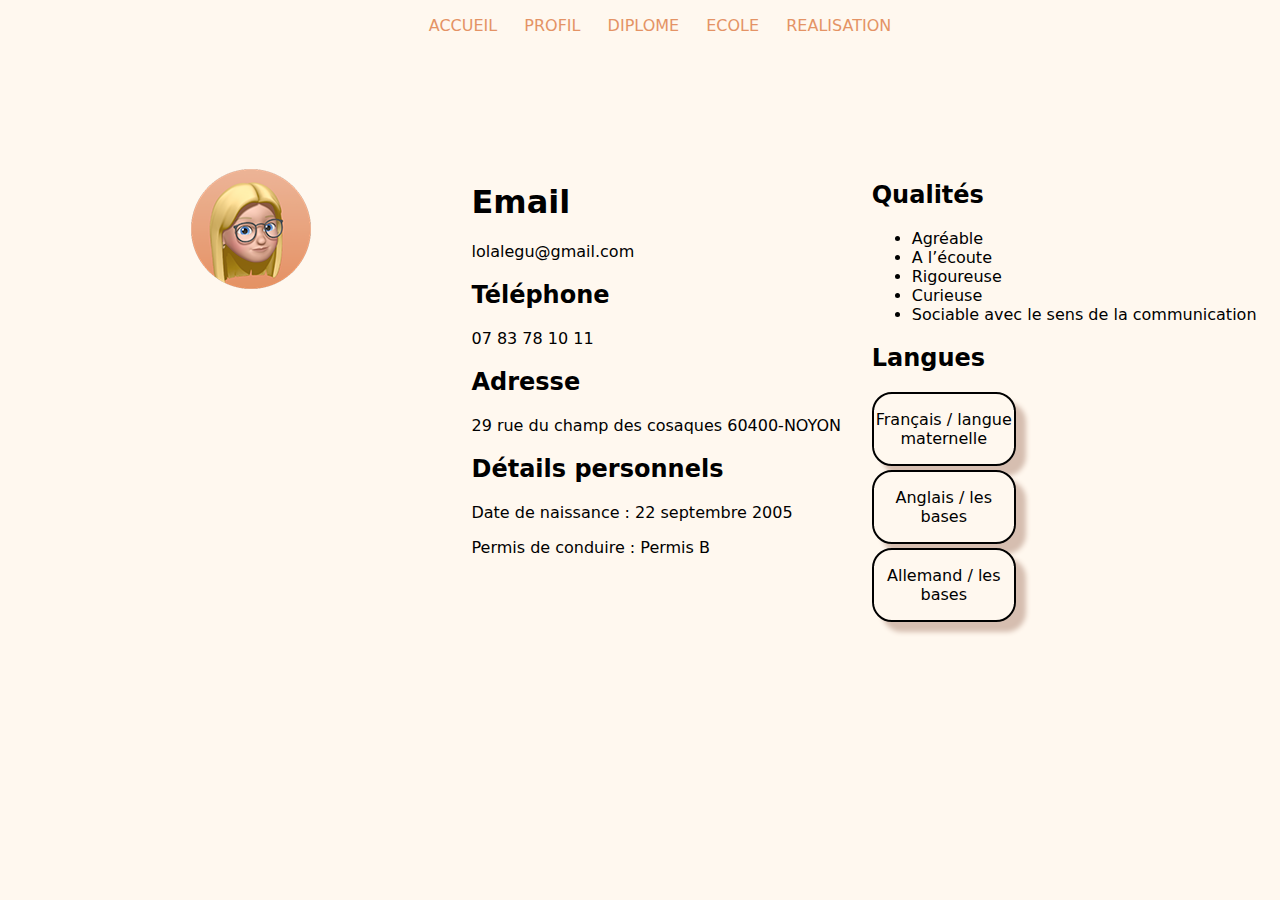
<file: index2.html>
<!DOCTYPE html>
<html lang="fr">

<head>
    <meta charset="UTF-8">
    <meta name="viewport" content="width=device-width, initial-scale=1.0">
    <link rel="stylesheet" href="assets/css/style2.css">
    <title>profil</title>
</head>

<body>
    <header>

        <nav>
            <ul>
                <li><a href="index.html">ACCUEIL</a></li>
                <li><a href="index2.html">PROFIL</a></li>
                <li><a href="index3.html">DIPLOME</a></li>
                <li><a href="index4.html">ECOLE</a></li>
                <li><a href="index5.html">REALISATION</a></li>
            </ul>
        </nav>
        <div></div>
    </header>

    <main>
        <img src="assets/img/moi_profil.png" alt="photo de Lola Le Guiff Dumesges">
        <section>
            <h1>Email</h1>
            <p>lolalegu@gmail.com</p>
            <h2>Téléphone</h2>
            <p>07 83 78 10 11</p>
            <h2>Adresse</h2>
            <p>29 rue du champ des cosaques 60400-NOYON</p>
            <h2>Détails personnels</h2>
            <p>Date de naissance : 22 septembre 2005</p>
            <p>Permis de conduire : Permis B</p>
        </section>
        <section>
            <h2>Qualités</h2>
            <ul>
                <li>Agréable</li>
                <li>A l’écoute</li>
                <li>Rigoureuse</li>
                <li>Curieuse</li>
                <li>Sociable avec le sens de la communication</li>
            </ul>
            <h2>Langues</h2>
            <section class="one">
                <p>Français / langue maternelle</p>
            </section>
            <section class="two">
                <p>Anglais / les bases</p>
            </section>
            <section class="three">
                <p>Allemand / les bases</p>
            </section>
        </section>
    </main>


</body>

</html>
</file>
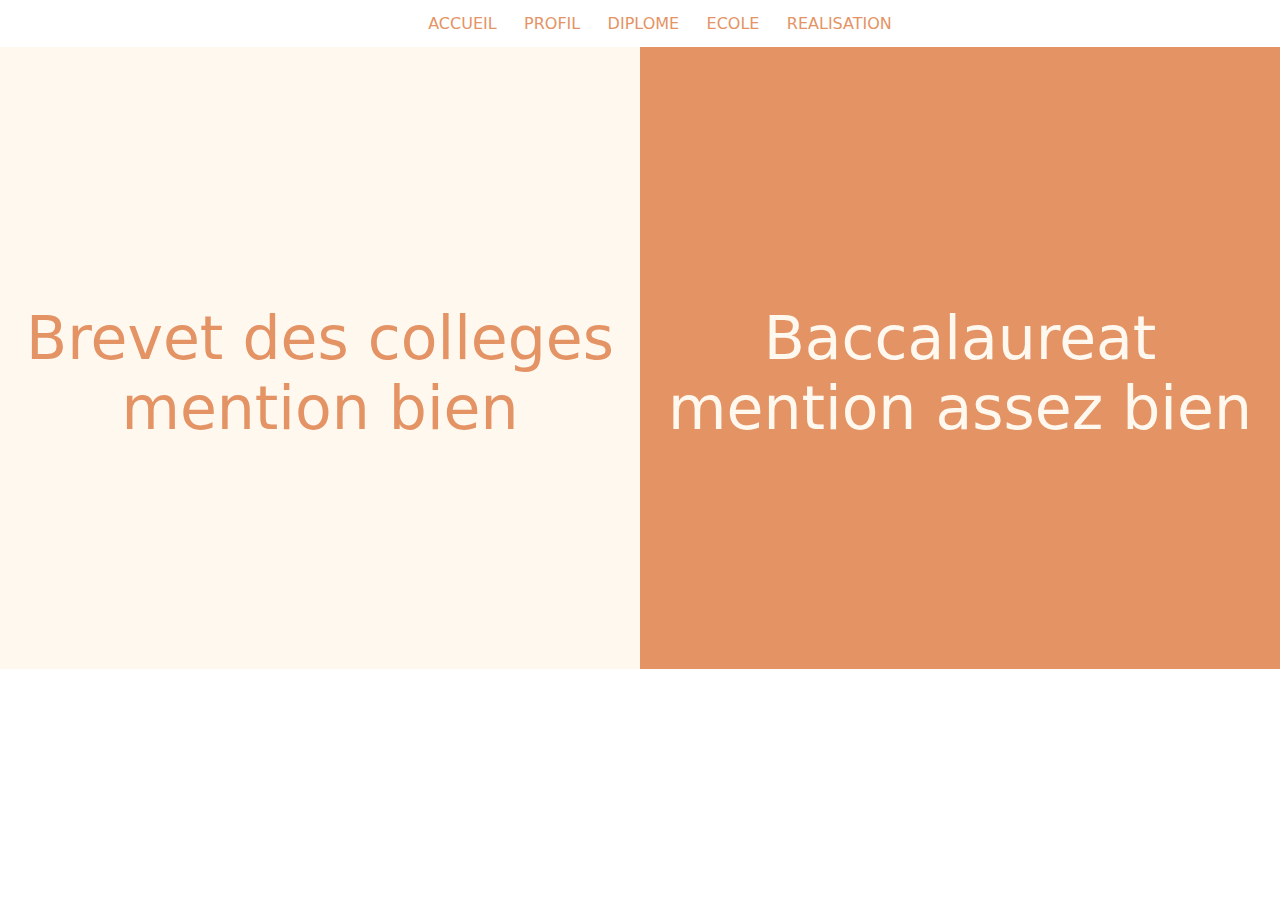
<file: index3.html>
<!DOCTYPE html>
<html lang="fr">

<head>
    <meta charset="UTF-8">
    <meta name="viewport" content="width=device-width, initial-scale=1.0">
    <link rel="stylesheet" href="assets/css/style3.css">
    <title>diplôme</title>
</head>

<body>
    <header>
        <div></div>
        <nav>
            <ul>
                <li><a href="index.html">ACCUEIL</a></li>
                <li><a href="index2.html">PROFIL</a></li>
                <li><a href="index3.html">DIPLOME</a></li>
                <li><a href="index4.html">ECOLE</a></li>
                <li><a href="index5.html">REALISATION</a></li>
            </ul>
        </nav>
        <div></div>
    </header>

    <main>
        <section class="white">
            <p>Brevet des colleges</p>
            <p class="p1">mention bien</p>
        </section>
        <section class="black">
            <p>Baccalaureat</p>
            <p class="p2">mention assez bien</p>
        </section>
    </main>
</body>

</html>
</file>
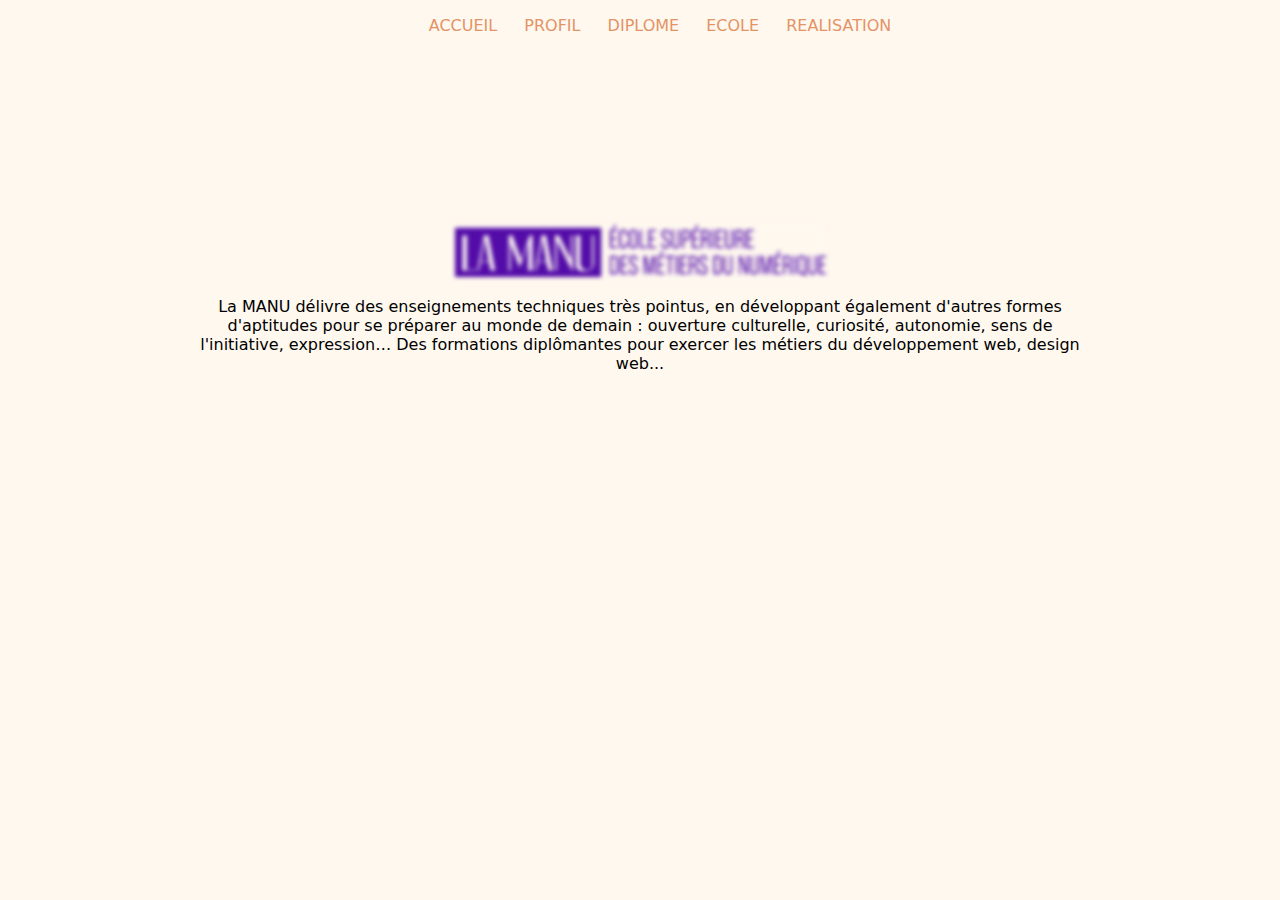
<file: index4.html>
<!DOCTYPE html>
<html lang="fr">

<head>
    <meta charset="UTF-8">
    <meta name="viewport" content="width=device-width, initial-scale=1.0">
    <link rel="stylesheet" href="assets/css/style4.css">
    <title>Ecole</title>
</head>

<body>
    <header>
        <nav>
            <ul>
                <li><a href="index.html">ACCUEIL</a></li>
                <li><a href="index2.html">PROFIL</a></li>
                <li><a href="index3.html">DIPLOME</a></li>
                <li><a href="index4.html">ECOLE</a></li>
                <li><a href="index5.html">REALISATION</a></li>
            </ul>
        </nav>
    </header>

    <main>
        <a href="https://lamanu.fr" target="_blank"><img
            src="assets/img/LaManuUltraCompact_RVB_white.gif"
            alt="logo LA MANU"></a>
        <p>La MANU délivre des enseignements techniques très pointus, en développant également d'autres formes
            d'aptitudes pour se préparer au monde de demain : ouverture culturelle, curiosité, autonomie, sens de
            l'initiative, expression… Des formations diplômantes pour exercer les métiers du développement web, design
            web...</p>
    </main>



</body>

</html>
</file>
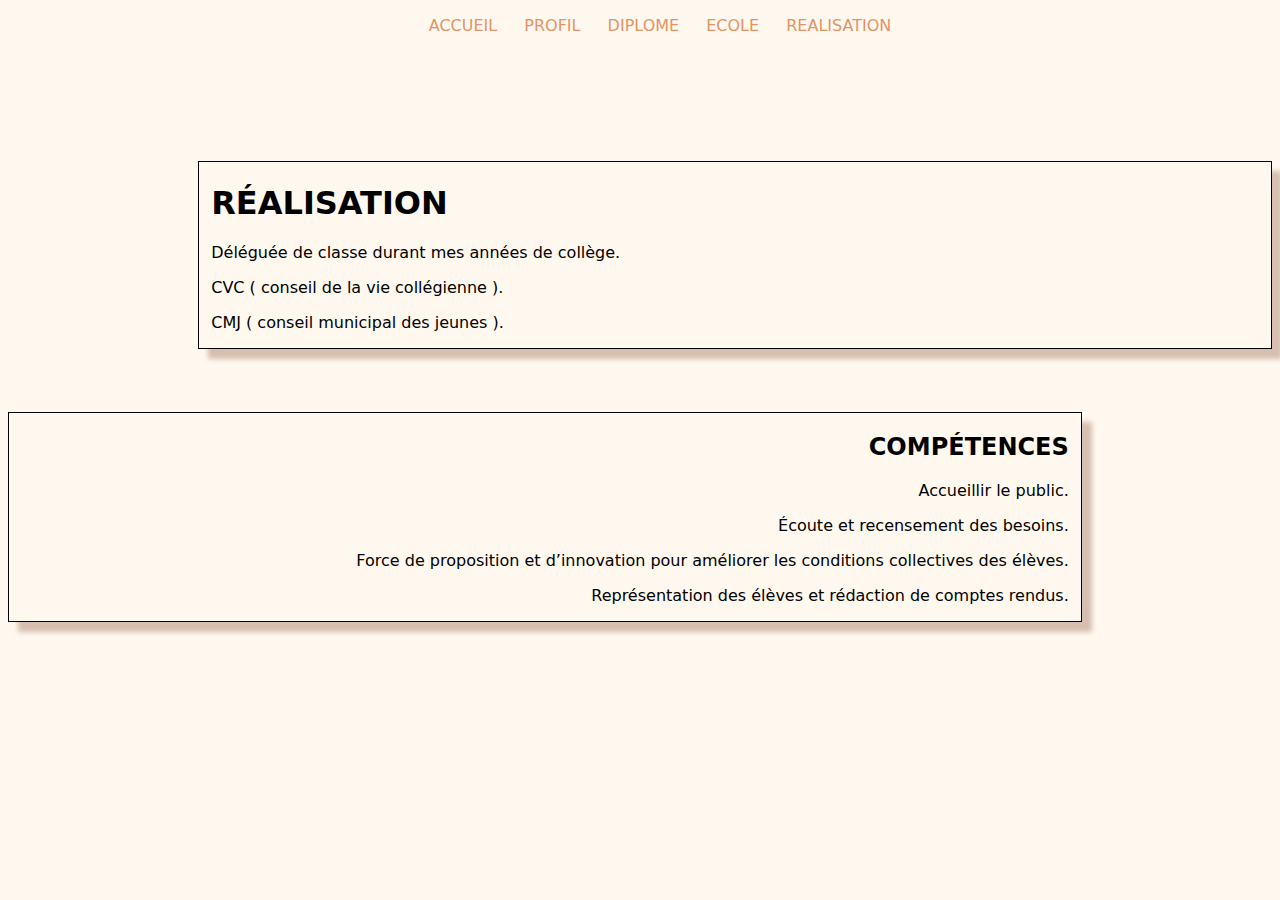
<file: index5.html>
<!DOCTYPE html>
<html lang="fr">

<head>
    <meta charset="UTF-8">
    <meta name="viewport" content="width=device-width, initial-scale=1.0">
    <link rel="stylesheet" href="assets/css/style5.css">
    <title>Ecole</title>
</head>

<body>
    <header>
        <nav>
            <ul>
                <li><a href="index.html">ACCUEIL</a></li>
                <li><a href="index2.html">PROFIL</a></li>
                <li><a href="index3.html">DIPLOME</a></li>
                <li><a href="index4.html">ECOLE</a></li>
                <li><a href="index5.html">REALISATION</a></li>
            </ul>
        </nav>
    </header>

    <main>
        <div id="realisation">
            <section class="realisation">
                <h1>RÉALISATION</h1>
                <p>Déléguée de classe durant mes années de collège.</p>
                <p>CVC ( conseil de la vie collégienne ).</p>
                <p>CMJ ( conseil municipal des jeunes ).</p>
            </section>
            <section class="competence">
                <h2>COMPÉTENCES</h2>
                <p>Accueillir le public.</p>
                <p>Écoute et recensement des besoins.</p>
                <p>Force de proposition et d’innovation pour améliorer les conditions collectives des élèves.</p>
                <p>Représentation des élèves et rédaction de comptes rendus.</p>
            </section>
        </div>
    </main>



</body>

</html>
</file>
<file: assets/css/style2.css>
* {
    background-color: rgb(255, 248, 239);
    font-family: system-ui, -apple-system, BlinkMacSystemFont, 'Segoe UI', Roboto, Oxygen, Ubuntu, Cantarell, 'Open Sans', 'Helvetica Neue', sans-serif;
}

@media screen and (min-width:640px) {

    img {
        margin-top: 2%;
        margin-left: 30%;
    }

    img:hover {
        transition: .4s ease;
        transform: scale(1.2) rotate(1deg);
        overflow: hidden;
    }

    header {
        text-align: center;
        color: rgb(228, 147, 101);
    }

    a:hover {
        background-color: rgb(228, 147, 101);
        color: white;
        border-radius: 3px;
        transition: .7s;
    }

    nav ul li a {
        text-decoration: none;
        margin: 0.5%;
        padding: 0.4%;
        color: rgb(228, 147, 101);
    }

    nav ul li {
        list-style-type: none;
        display: inline;
    }

    main {
        margin-left: 5%;
        margin-top: 10%;
        display: grid;
        grid-template-columns: 1fr 1fr 1fr;
    }


    .one {
        border: 2px solid;
        box-shadow: 10px 10px 5px rgb(214, 190, 176);
        border-radius: 20px;
        margin-right: 64%;
        text-align: center;
        margin-top: 1%;
    }

    .two {
        border: 2px solid;
        box-shadow: 10px 10px 5px rgb(214, 190, 176);
        border-radius: 20px;
        margin-right: 64%;
        text-align: center;
        margin-top: 1%;
    }

    .three {
        border: 2px solid;
        box-shadow: 10px 10px 5px rgb(214, 190, 176);
        border-radius: 20px;
        margin-right: 64%;
        text-align: center;
        margin-top: 1%;
    }

}


@media screen and (max-width:640px) {

    img {
        margin-top: 2%;
        margin-left: 30%;
    }

    img:hover {
        transition: .4s ease;
        transform: scale(1.2) rotate(1deg);
        overflow: hidden;
    }

    header {
        color: rgb(228, 147, 101);
    }

    a:hover {
        background-color: rgb(228, 147, 101);
        color: white;
        border-radius: 3px;
        transition: .7s;
    }

    nav ul li a {
        text-decoration: none;
        color: rgb(228, 147, 101);
        margin-left: 5%;
    }
    
    nav ul li {
        list-style-type: none;
        display: inline;
    }

    .one {
        border: 2px solid;
        box-shadow: 10px 10px 5px rgb(214, 190, 176);
        border-radius: 20px;
        margin-right: 64%;
        text-align: center;
        margin-top: 1%;
    }

    .two {
        border: 2px solid;
        box-shadow: 10px 10px 5px rgb(214, 190, 176);
        border-radius: 20px;
        margin-right: 64%;
        text-align: center;
        margin-top: 1%;
    }

    .three {
        border: 2px solid;
        box-shadow: 10px 10px 5px rgb(214, 190, 176);
        border-radius: 20px;
        margin-right: 64%;
        text-align: center;
        margin-top: 1%;
    }

}
</file>
<file: assets/css/style3.css>
* {
    font-family: system-ui, -apple-system, BlinkMacSystemFont, 'Segoe UI', Roboto, Oxygen, Ubuntu, Cantarell, 'Open Sans', 'Helvetica Neue', sans-serif;
    margin: 0%;
}

@media screen and (min-width:640px) {

    header {
        text-align: center;
        color: rgb(228, 147, 101);
        padding-top: 1.1%;
        padding-bottom: 1.1%;
    }

    a:hover {
        background-color: rgb(228, 147, 101);
        color: white;
        border-radius: 3px;
        transition: .7s;
    }

    nav ul li a {
        text-decoration: none;
        margin: 0.5%;
        padding: 0.4%;
        color: rgb(228, 147, 101);
    }

    nav ul li {
        list-style-type: none;
        display: inline;
    }

    main {
        display: grid;
        grid-template-columns: 1fr 1fr;
    }

    .white {
        background-color: rgb(255, 248, 239);
        padding-top: 40%;
        margin: 0%;
    }

    .white p {
        text-align: center;
        color: rgb(228, 147, 101);
        font-size: 60px;
    }

    .black {
        background-color: rgb(228, 147, 101);
        padding-bottom: 35.3%;
        padding-top: 40%;
    }

    .black p {
        color: rgb(255, 248, 239);
        text-align: center;
        font-size: 60px;
    }
}


@media screen and (max-width:640px){

    header {
        color: rgb(228, 147, 101);
        padding-top: 4.5%;
        padding-bottom: 1.1%;
    }

    a:hover {
        background-color: rgb(228, 147, 101);
        color: white;
        border-radius: 3px;
        transition: .7s;
    }

    nav ul li a {
        text-decoration: none;
        color: rgb(228, 147, 101);
        margin-left: 5%;
    }
    
    nav ul li {
        list-style-type: none;
        display: inline;
        margin-left: 1%;
    }

    main {
        display: grid;
        grid-template-columns: 1fr;
    }

    .white {
        background-color: rgb(255, 248, 239);
        padding-top: 40%;
        padding-bottom: 40%;
        margin: 0%;
    }

    .white p {
        text-align: center;
        color: rgb(228, 147, 101);
        font-size: 60px;
    }

    .black {
        background-color: rgb(228, 147, 101);
        padding-bottom: 33%;
        padding-top: 40%;
    }

    .black p {
        color: rgb(255, 248, 239);
        text-align: center;
        font-size: 60px;
    }


}
</file>
<file: assets/css/style4.css>
* {
    background-color: rgb(255, 248, 239);
    font-family: system-ui, -apple-system, BlinkMacSystemFont, 'Segoe UI', Roboto, Oxygen, Ubuntu, Cantarell, 'Open Sans', 'Helvetica Neue', sans-serif;
}

@media screen and (min-width:640px) {

    header {
        text-align: center;
        color: rgb(228, 147, 101);
    }

    a:hover {
        background-color: rgb(228, 147, 101);
        color: white;
        border-radius: 3px;
        transition: .7s;
    }

    nav ul li a {
        text-decoration: none;
        margin: 0.5%;
        padding: 0.4%;
        color: rgb(228, 147, 101);
    }

    nav ul li {
        list-style-type: none;
        display: inline;
    }

    main {
        text-align: center;
        margin: 15%;
    }

    img {
        -webkit-filter: blur(2px);
        filter: blur(2px);
        -webkit-transition: .3s ease-in-out;
        transition: .3s ease-in-out;
    }

    img:hover {
        -webkit-filter: blur(0);
        filter: blur(0);
    }

}


@media screen and (max-width:640px) {

    header {
        margin-right: 5%;
        color: rgb(228, 147, 101);
    }

    a:hover {
        background-color: rgb(228, 147, 101);
        color: white;
        border-radius: 3px;
        transition: .7s;
    }

    nav ul li a {
        text-decoration: none;
        color: rgb(228, 147, 101);
        margin-left: 5%;
    }
    
    nav ul li {
        list-style-type: none;
        display: inline;
    }

    main {
        text-align: center;
        margin: 15%;
    }

    img {
        -webkit-filter: blur(2px);
        filter: blur(2px);
        -webkit-transition: .3s ease-in-out;
        transition: .3s ease-in-out;
        width: 250px;
        margin-top: 30%;
    }

    img:hover {
        -webkit-filter: blur(0);
        filter: blur(0);
    }

}
</file>
<file: assets/css/style5.css>
* {
    background-color: rgb(255, 248, 239);
    font-family: system-ui, -apple-system, BlinkMacSystemFont, 'Segoe UI', Roboto, Oxygen, Ubuntu, Cantarell, 'Open Sans', 'Helvetica Neue', sans-serif;
}

@media screen and (min-width:640px) {

    header {
        text-align: center;
        color: rgb(228, 147, 101);
    }

    a:hover {
        background-color: rgb(228, 147, 101);
        color: white;
        border-radius: 3px;
        transition: .7s;
    }

    nav ul li a {
        text-decoration: none;
        margin: 0.5%;
        padding: 0.4%;
        color: rgb(228, 147, 101);
    }

    nav ul li {
        list-style-type: none;
        display: inline;
    }

    main {
        margin-top: 10%;
    }

    .realisation {
        margin-left: 15%;
        margin-bottom: 5%;
        padding-left: 1%;
        padding-right: 50%;
        border: 1px solid;
        box-shadow: 10px 10px 5px rgb(214, 190, 176);

    }

    .competence {
        text-align: right;
        padding-right: 1%;
        margin-right: 15%;
        border: 1px solid;
        box-shadow: 10px 10px 5px rgb(214, 190, 176);
    }
}



@media screen and (max-width:640px) {

    header {
        margin-right: 5%;
        color: rgb(228, 147, 101);
    }

    a:hover {
        background-color: rgb(228, 147, 101);
        color: white;
        border-radius: 3px;
        transition: .7s;
    }

    nav ul li a {
        text-decoration: none;
        color: rgb(228, 147, 101);
        margin-left: 5%;
    }
    
    nav ul li {
        list-style-type: none;
        display: inline;
    }

    main {
        margin-top: 10%;
    }

    .realisation {
        border: 1px solid;
        box-shadow: 10px 10px 5px rgb(214, 190, 176);
        text-align: center;
        margin-top: 20%;
        margin-bottom: 15%;
    }

    .competence {
        text-align: center;
        border: 1px solid;
        box-shadow: 10px 10px 5px rgb(214, 190, 176);
    }

    #realisation{
        margin: 5%;
    }
}
</file>
